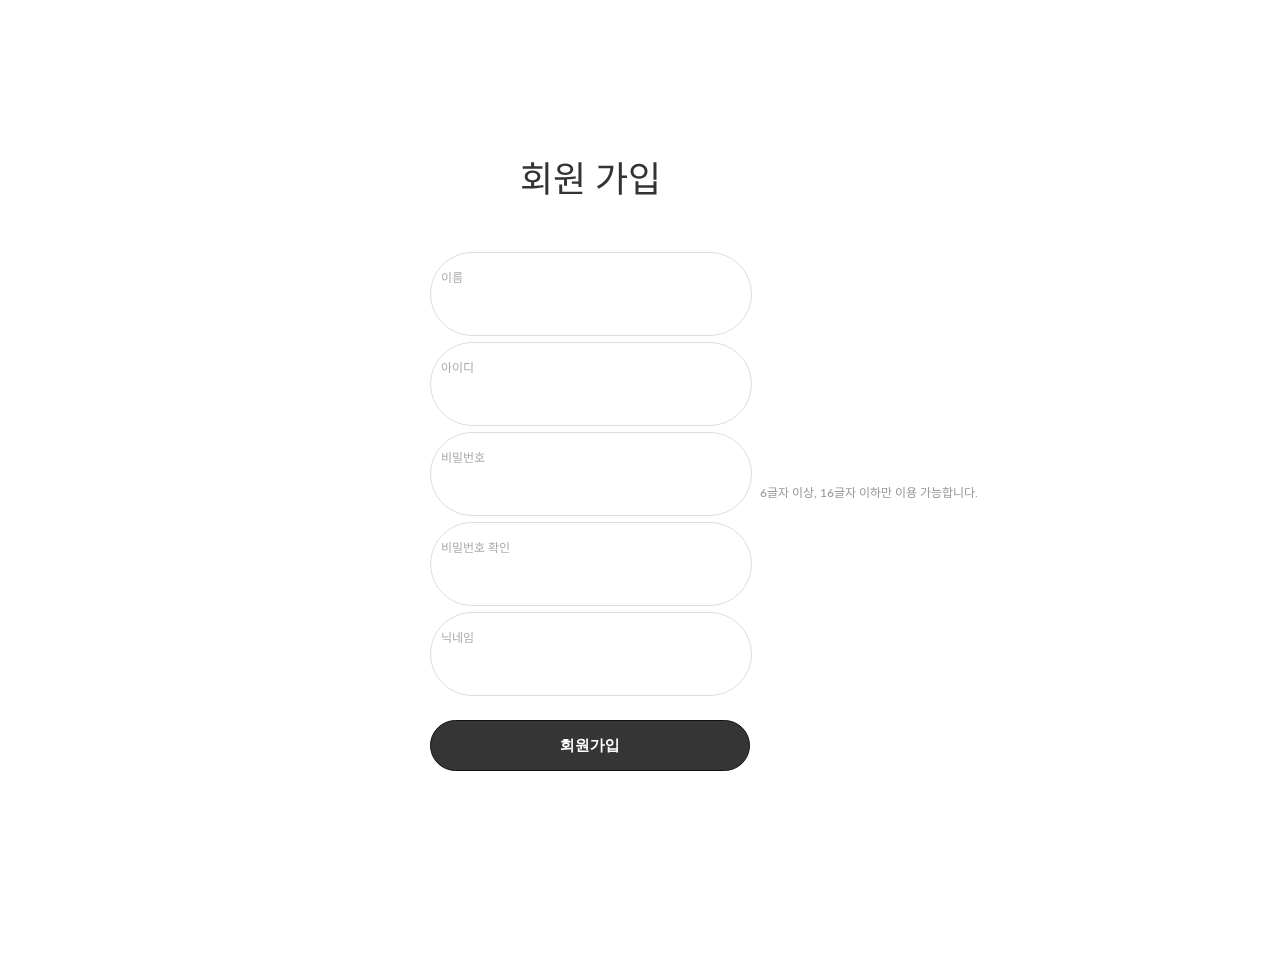
<file: html/joinform.html>
<!DOCTYPE html>
<html lang="ko">
<head>
    <meta charset="UTF-8">
    <meta name="viewport" content="width=device-width, initial-scale=1.0">
    <meta http-equiv="X-UA-Compatible" content="ie=edge">
    <title>미니 사진관</title>
    <link href="https://fonts.googleapis.com/css?family=Noto+Sans+KR:300,400,500|Noto+Serif+KR:400,500 | Lato:400,700" rel="stylesheet">
    <link rel="stylesheet" href="../css/layout.css">
    <link rel="stylesheet" href="../css/sign_up.css">
    <script src="https://code.jquery.com/jquery-3.4.0.js"></script>
</head>
<body>
    <?php include '../include/header.php';?>
    <div class="overlay"></div>
    <main id="main" class="join_con">
        <div class="contnet">
            <div class="con">
                <div id="titleArea">
                    <h3>회원 가입</h3>
                </div>
                <div id="join">
                    <div class="page_body">
                        <div class="join_form">
                            <form name="join" method="post" action="../php/joinform.php" onsubmit="return myFunction()">
                                <ul class="join_f">
                                    <li>
                                        <label class="opacity">이름</label>
                                        <input id="name" class="input_join" type="text" name="name" autocomplete="off">
                                        <span id="name_text" class="name_text join_text"></span>
                                    </li>
                                    <li>
                                        <label>아이디</label>
                                        <input id="userid" class="input_join" type="text" name="userid" autocomplete="off">
                                        <span id="id_text" class="join_text id_text"></span>
                                    </li> 
                                    <li>                            
                                        <label>비밀번호</label>
                                        <input id="password" class="input_join" type="password" name="password" autocomplete="off">
                                        <span id="passwd_text" class="join_text passwd_text">6글자 이상, 16글자 이하만 이용 가능합니다.</span>
                                    </li>
                                    <li>
                                        <label>비밀번호 확인</label>
                                        <input id="password2" class="input_join" type="password" name="password2" autocomplete="off">
                                        <span id="passwd2_text" class="join_text passwd2_text"></span>
                                    </li>
                                    <li>
                                        <label>닉네임</label>
                                        <input id="nickname" class="input_join" type="text" name="nickname" autocomplete="off">
                                        <span id="nickname_text" class="join_text nickname_text"></span>
                                    </li>
                                </ul>
                                <div class="button">
                                    <input class= "joinReq" type="submit" value="회원가입">
                                </div>
                            </form>
                        </div>
                    </div>
                </div>
            </div>
        </div>
    </main>
    <script src="../js/header.js"></script>
    <script>
        function myFunction() {
           
            var myform = document.forms['join']

            if (myform['password'].value == "") {
                document.getElementById("passwd_text").innerHTML="비밀번호를 입력해 주세요";
                return false;
            }
            else {
                if(myform['password'].value.length > 16 || myform['password'].value.length < 6) {
                    document.getElementById("passwd_text").innerHTML="비밀번호는 6글자 이상, 16글자 이하로만 설정하셔야 합니다.";
                    return false;
                }
                else {
                    if (myform['pass word'].value != myform['password2'].value) {
                        document.getElementById("passwd_text").innerHTML=" ";
                        document.getElementById("passwd2_text").innerHTML="비밀번호가 일치하지 않습니다.";
                        return false;
                    }
                    else return true;
                }
            }

        }
    </script>
</body>
</html>
</file>
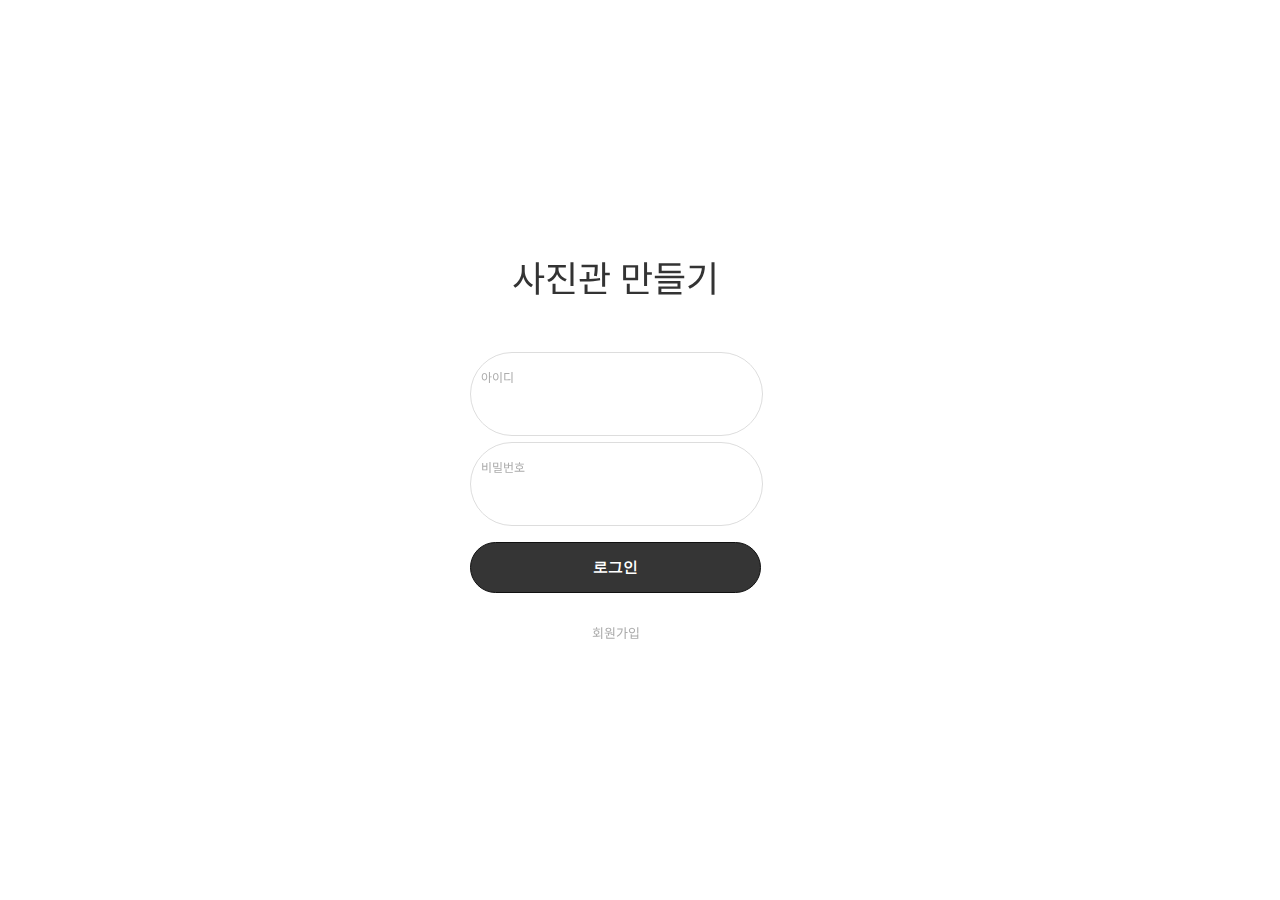
<file: html/login.html>
<!DOCTYPE html>
<html lang="ko">
<head>
    <meta charset="UTF-8">
    <meta name="viewport" content="width=device-width, initial-scale=1.0">
    <meta http-equiv="X-UA-Compatible" content="ie=edge">
    <title>미니 사진관</title>
    <link href="https://fonts.googleapis.com/css?family=Noto+Sans+KR:300,400,500|Noto+Serif+KR:400,500 | Lato:400,700" rel="stylesheet">
    <link rel="stylesheet" href="../css/layout.css">
    <link rel="stylesheet" href="../css/login.css">
    <script src="https://code.jquery.com/jquery-3.4.0.js"></script>
</head>
<body>
    <?php include '../include/header.php';?>
    <div class="overlay"></div>
    <main id="main" class="login_con">
        <div class="content">
            <div id="titleArea">
                <h3>사진관 만들기</h3>
            </div> 
            <div id="login">
                <div class="page_body">
                    <form action="../php/login.php" name="singIn" method="post">
                        <div class="login_form">
                            <ul class="login_f">
                                <li class="id">
                                    <label>아이디</label>
                                    <input id="userid" class="input_login" type="text" name="userid" autocomplete="off">
                                </li>
                                <li class="passwd">
                                    <label>비밀번호</label>
                                    <input id="password" class="input_login" type="password" name="password" autocomplete="off">
                                </li>
                            </ul>
                            <button class="loginReq">로그인</button>
                        </div>
                        <div class="other_form">
                            <a href="joinform.html">회원가입</a>
                        </div>
                    </form>
                </div>
            </div>
        </div>
    </main>
    <script src="../js/header.js"></script>
</body>
</html>
</file>
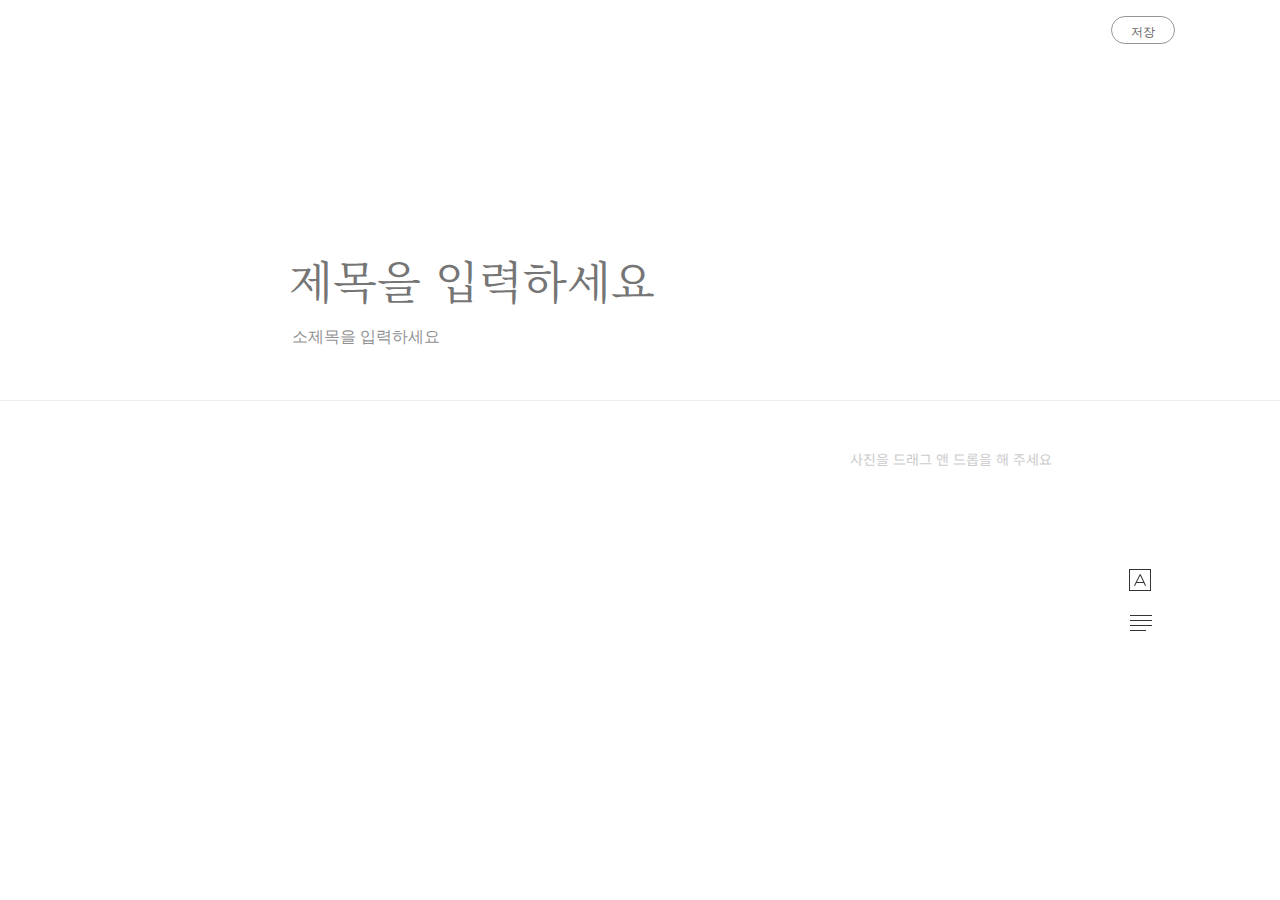
<file: html/write.html>
<!DOCTYPE html>
<html lang="ko">
<head>
    <meta charset="UTF-8">
    <meta name="viewport" content="width=device-width, initial-scale=1.0">
    <meta http-equiv="X-UA-Compatible" content="ie=edge">
    <title>미니 사진관</title>
    <link href="https://fonts.googleapis.com/css?family=Noto+Sans+KR:300,400,500|Noto+Serif+KR:400,500|Nanum+Myeongjo:400,700|Nanum+Gothic:400,700|Lato:400,700" rel="stylesheet">
    <link rel="stylesheet" href="../css/layout.css">
    <link rel="stylesheet" href="../css/swiper.css">
    <link rel="stylesheet" href="../css/write.css">
    <script src="https://code.jquery.com/jquery-3.4.0.js"></script>
    <script src="../js/swiper.min.js"></script>
    <script src="../js/TweenMax.min.js"></script>
</head>
<body>
    <?php include '../include/header.php';?>
    <div class="overlay"></div>
    <main id="main" class="write">
        <form action="../php/write.php" method="POST" name="write" onsubmit="return getContent()">
            <div class="seditor">
                <div class="wrap_editable">
                    <button id="save" class="save" type="submit" name="save">저장</button>
                    <div class="wrap_cover">
                        <div class="cover_text">
                            <div class="cover_image"></div>
                            <div class="cover_inner">
                                <div class="cover_background_color">
                                    <div class="cover_color_selector"></div>
                                </div>
                            </div>
                            <div class="cover_cell direction_left">
                                <input id="title" class="cover_title" type="text" name="title" autocomplete="off" placeholder="제목을 입력하세요" >
                                <input id="subtitle" class="cover_sub_title" type="text" name="subtitle" autocomplete="off" placeholder="소제목을 입력하세요" >
                            </div>
                        </div>
                    </div>
                    <div class="textarea_con">
                        <div class="con_img">
                            <div id="dropzone" class="dropzone">
                                <div id="dragtext" class="dragtext">사진을 드래그 앤 드롭을 해 주세요</div>
                                <div id="div_content" contenteditable="true" class="wrap_body wrap_type_text">
                                    <div><br></div>
                                    <div id="thumbnails"></div>
                                </div>
                                <textarea id="content" style="display:none" name="content"></textarea>
                            </div>
                        </div>
                    </div>
                </div>
            </div>
            <div class="side_bttn_wrapper">
                <div class="side_bttn_bg"></div>
                <div id="side_bttn_inner" class="side_bttn_inner">
                    <button class="be_button" type="button" title="글꼴">
                        <i class="be_icon be_icon_font"></i>
                    </button>
                    <select id="fontName" class="sidebar_popup_line" width="50px">
                        <option value="Noto Sans KR">본고딕</option>
                        <option value="Noto Serif KR">본명조</option>
                        <option value="Lato">Lato</option>
                    </select>
                    <div id="align_btn" class="align_btn">
                        <button id="justifyLeft" class="be_button" type="button" title="정렬" style="display: none;">
                            <i id="be_icon_left" class="be_icon be_icon_align"></i>
                        </button>
                        <button id="justifyCenter" class="be_button" type="button" title="정렬" style="display: block;">
                            <i id="be_icon_center" class="be_icon be_icon_align"></i>
                        </button>
                    </div>
                </div>
            </div>
        </form>
    </main>
   <script src="../js/header.js"></script>
   <script src="../js/write.js"></script>
   <script>
        function getContent(){
            document.getElementById("content").value = document.getElementById("div_content").innerHTML;
        }

        $(document).ready(function(){

            var uploadFiles = [];

            $(".dropzone").on("dragover",function(){
                $(this).addClass("dragover");
                $(".dragtext").addClass("dragover");
                return false;
            });

            $(".dropzone").on("dragleave", function(){
                $(this).removeClass("dragover");
                $(".dragtext").removeClass("dragover");
                return false;
            });

            $(".dropzone").on("drop", function(e){
                e.preventDefault();
                $(".dragtext").removeClass("dragover");              
                var formData = new FormData();

                var files = e.originalEvent.dataTransfer.files;

                for(var i = 0; i < files.length; i++) {
                    var file = files[i];
                    var size = uploadFiles.push(files);
                    preview(file, size - 1); 
                }

                function preview(file, idx) {
                    var reader = new FileReader();
                    reader.onload = (function(f, idx) {
                            return function(e) {
                                var div = 
                                '<div id="thumb" class="thumb">'+
                                    '<div class="close" data-idx="' + idx + '" contenteditable="false"></div>'+
                                    '<div id="image_contents"></div>'
                                '</div>';
                            $("#thumbnails").append(div);};
                        })(file, idx);
                    reader.readAsDataURL(file);
                }

                for(var i=0; i<files.length; i++) {
                    
                    formData.append("file[]",files[i]);
                }

                $.ajax({
                    url: "../php/condragdrop.php",
                    method: "POST",
                    data: formData,
                    contentType: false,
                    cache: false,
                    processData: false,
                    success:function(data) {
                        $("#image_contents").html(data);
                    }
                })
            });

            $("#thumbnails").on("click", ".close", function(e) {
                var $target = $(e.target);
                var idx = $target.attr('data-idx');
                uploadFiles[idx].upload = 'disable'; //삭제된 항목은 업로드하지 않기 위해 플래그 생성
                $target.parent().remove(); //프리뷰 삭제
            });
            
        });
        
        var currentPosition = parseInt($("#side_bttn_inner").css("top")); 
        
        $(window).scroll(function() { 
            var position = $(window).scrollTop(); 
            $("#side_bttn_inner").stop().animate({"top":position+currentPosition+"px"},1000); 
        });

   </script>
</body>
</html>
</file>
<file: css/layout.css>
html, body {
    font-family: "Lato","Noto Sans KR","Noto Serif KR","맑은 고딕",sans-serif;
    font-size: 14px;
    color: #333;
}
body {
    margin: 0;
    overflow-x: hidden;
}
a{
    color: inherit;
    text-decoration: none;
    outline: none;
}
button {
    border: 0 none;
    cursor: pointer;
    outline: none;
    border-radius: 0px;
    background-color: #fff;
}
ul {
    list-style: none;
} 
li {
    list-style: none;
} 

input:focus {
    outline: none;
}
article {
    display: block
}
input:focus::-webkit-input-placeholder,
textarea:focus::-webkit-input-placeholder {
  color:transparent;
}

textarea {
    resize: none;
    overflow: hidden;
}

fieldset {
    border: 0 none;
}

pre {
    margin: 0;
    font-family: "Noto Sans KR";
}

/* header */

.btn {
    display: block;
    width: 27px;
    height: 20px;
    position: absolute;
    left: 35px;
}
.btn span {
    display: block;
    width: 25px;
    height: 2px;
    background-color: #333;
    position: absolute;
}
.btn span:nth-child(1) { top: 0; }
.btn span:nth-child(2) { top: 10px; }
.btn span:nth-child(3) { top: 20px; }

/* side button end */

#logo {
    position: relative;
    left: 60px;
    width: 94px;
    margin-left: 15px;
}

#logo a{
    display: block;
    width: 94px;
    height: 22px;
    background-image: url("../images/layout/logo.png");
    overflow: hidden;
    text-indent: -9999px;
}

/*logo end*/

.start {
    top:16px;
    right: 30px;
    position: absolute;
    display: block;
    width: 64px;
    height: 28px;
    color: #666;
    border: 1px solid #959595;
    border-radius: 16px;
    line-height: 28px;
    font-size: 12px;
    text-align: center;
}


.btn_search {
    position: absolute;
    display: block;
    top:20px;
    right: 55px;
    background-image: url("../images/layout/search.png");
    width: 22px;
    height: 22px;
    overflow: hidden;
    text-indent: -9999px;
}

/* side menu */

#wrapSideMenu {
    background-color: #fff;
    border-right: 1px solid #ddd;
    width: 316.5px;
    margin-left: -320px;
    transition-duration: 0.3s;
    transition-timing-function: ease-in;
    position: fixed;
    z-index: 2;
    height: 100%;
    top: 0;
    left: 0;
    text-align: center;
}

#wrapSideMenu.open {
    margin-left: 0;
}

#wrapSideMenu .side_profile {
    height: 267px;
    background: #f8f8f8;
    width: 100%;
    overflow: hidden;
    position: relative;
}

#wrapSideMenu .logo_service {
    background-image: url("../images/layout/profile.png");
    background-repeat: no-repeat;
    overflow: hidden;
    width: 48px;
    height: 48px;
    margin: 40px auto 9px;

}

#wrapSideMenu .slogan {
    font-family: "Noto Serif KR";
    font-size: 12px;
    line-height: 1.35;
    text-align: center;
    color: #666;
    margin-bottom: 5px;
}

#wrapSideMenu .slogan_writer{
    font-family: "Noto Serif KR";
    font-size: 11px;
    letter-spacing: 0.3px;
    text-align: center;
    color: #959595;
}

#wrapSideMenu .btn_request {
    width: 130px;
    height: 32px;
    border-radius: 16px;
    border: 1px solid #fec1a2;
    font-size: 14px;
    color: #fec1a2;
    margin-top: 10px;
    font-weight: bold;
}


/*profile end*/

#wrapSideMenu .side_menu {
    border-top: 1px solid #ddd;
    padding-top: 28px;
    height: 427px;
}

#wrapSideMenu .side_menu ul {
    padding-left: 0;
}

#wrapSideMenu .side_menu li {
    height: 13px;
    line-height: 13px;
    padding: 12px 0;
    width: 280px;
    margin: 0 auto;
    font-size: 15px;
    color: #666;
}

#wrapSideMenu .side_menu li a {
    height: 13px;
    line-height: 14px;
    display: block;
    position: relative;
}

#wrapSideMenu .side_menu li.now_page a {
    color: #fec1a2;
}

#wrapSideMenu .side_menu li.now_page a span {
   display: block;
   border-bottom: 1px solid #fec1a2;
   position: absolute;
   top: 6px;
   width: 35px;
}

#wrapSideMenu .side_menu li.now_page a span.bar_left {
    left: 60px;
 }

#wrapSideMenu .side_menu li.now_page a span.bar_right {
    right: 60px;
 }

#wrapSideMenu .side_menu li:hover a {
    color: #fec1a2;
}

#wrapSideMenu .side_menu li.active {
    color: #fec1a2;
}

#wrapSideMenu .side_menu li:hover a span {
    display: block;
    border-bottom: 1px solid #fec1a2;
    position: absolute;
    top: 6px;
    width: 35px;
}

#wrapSideMenu .side_menu li:hover a span.bar_left {
    left: 60px;
 }

 #wrapSideMenu .side_menu li:hover a span.bar_right {
    right: 60px;
 }

 /* sidemenu end */

 #wrapSideMenu .find_user_setting {
     position: absolute;
     margin-bottom: 37px;
     bottom: 0;
     width: 100%;
     margin: 40px 0 30px;

 }

 #wrapSideMenu .find_user {
    font-size: 13px;
    color: #959595;
    border-bottom: 1px solid #bbb;
 }


 /* side menu end */

 /* login 경우 */
 #wrapSideMenu .wrap_profile_info {
    padding: 10px;
    margin-left: -2px;
}

#wrapSideMenu .profile_name {
    font-size: 15px;
    color: #333;
    display: inline-block;
    font-weight: 500;
    overflow: hidden;
    vertical-align: bottom;
    width: 212px;
}

#wrapSideMenu .profile_id {
    font-size: 12px;
    color: #959595;
    font-style: italic;
    display: inline-block;
    overflow: hidden;
    vertical-align: top;
    margin-top: 0;
    width: 212px;
    font-family: "Noto Serif KR";
}

#wrapSideMenu .wrap_profile_img {
    width: 80px;
    height: 80px;
    margin: 50px auto 0;
    border: 1px solid #ccc;
    border-radius: 100%;
}

#wrapSideMenu .img_profile {
    width: 80px;
    height: 80px;
    background: transparent;
    border-radius: 100%;
}

#wrapSideMenu .btn_photo {
    width: 100px;
    height: 32px;
    border-radius: 16px;
    border: 1px solid #fec1a2;
    font-size: 14px;
    color: #fec1a2;
    margin-top: 13px;
    font-weight: bold;
}

#wrapSideMenu .login .btn_request {
    width: 100px;
    height: 32px;
    border-radius: 16px;
    border: 1px solid #fec1a2;
    font-size: 14px;
    color: #fec1a2;
    margin-top: 13px;
    margin-left: 4px;
}

#wrapSideMenu .side_menu .hr {
    height: 15px;
    margin: 30px auto 32px;
    padding: 0;
    display: block;
}

#wrapSideMenu .side_menu .hr .border{
    border: 1px solid #f8f8f8;
    width: 180px;
    left: 60px;
    position: absolute;
}

#wrapSideMenu .side_setting {
    position: absolute;
    bottom: 0;
    text-align: center;
    width: 100%;
    margin: 40px 0 30px;
}

#wrapSideMenu .side_setting button {
    width: 80px;
    height: 32px;
    border: 1px solid #bbb;
    border-radius: 16px;
    color: #959599;
    margin: 0 2px;
    font-size: 13px;
}

.overlay {
    position: fixed;
    width: 100%;
    height: 100%;
}
</file>
<file: css/sign_up.css>
.join_con {
    position: relative;
    width: 100%;
}

#main .contnet {
    position: absolute;
    top: 50%;
    left: 50%;
    margin: 100px 0 0 -210px;
}

#titleArea {
    text-align: center;
}

#titleArea h3 {
    display: block;
    margin: 50px auto 50px;
    font-weight: 400;
    font-size: 36px;
    text-align: center;
    color: #333;
}

#join {
    padding-bottom: 190px;
}

#join .join_form {
    position: relative;
    text-align: center;
}

#join .join_form .join_f {
    width: 291px;
    display: block;
    /* margin: 0 auto; */
    text-align: center;
    padding: 0;
}

#join .join_form .join_f li {
    width: 320px;
    margin-block-end: 6px;
    border: 1px solid #ddd;
    border-radius: 50px;
}

#join .join_form .join_f label {
    width: 70px;
    color: #acacac;
    font-size: 12px;
    padding-top: 15px;
    padding-left: 10px;
    text-align: left;
    float: left;
}

#join .join_form .join_f .input_join {
    width: 230px;
    height: 48px;
    border: none;
    background-color: transparent;
    font-size: 13px;
    margin-left: 10px;
}

#join .join_form .overlap {
    width: 100px;
    padding: 13px 0;
    text-align: center;
    position: absolute;
    left: 300px;
    font-size: 12px;
    color: #fff;
    border: 1px solid #111;
    background: #353535;
    border-radius: 50px;
}

#join .join_form .join_text {
    width: 220px;
    height: 55px;
    position: absolute;
    left: 330px;
    font-size: 12px;
    line-height: 160%;
    display: inline-flex;
    align-items: center;
    color: #999;
    text-align: left;
    word-break: keep-all;
}

/* #join .join_form .button {
    margin-left: 10px;
} */

#join .join_form .joinReq {
    width: 320px;
    padding: 15px 0;
    text-align: center;
    font-size: 15px;
    font-weight: bold;
    color: #fff;
    margin-top: 10px;
    border: 1px solid #111;
    background: #353535;
    border-radius: 50px;
}

#join .join_form .joinReq:hover {
    background: #555;
    border: 1px solid #555;
    color: #fec1a2;
    transition-duration: 0.3s;
}
</file>
<file: css/login.css>
.login_con {
    position: relative;
    width: 100%;
}

#main .content {
    position: absolute;
    top: 50%;
    left: 50%;
    margin: 200px 0 0 -170px;

}

#titleArea {
    text-align: center;
}

#titleArea h3 {
    display: block;
    margin: 50px auto 50px;
    font-weight: 400;
    font-size: 36px;
    text-align: center;
    color: #333;
}

#login {
    padding-bottom: 190px;
}


#login .login_form {
    position:  relative;
    text-align: center;
}

#login .login_form .login_f {
    width: 291px;
    display: block;
    margin: 0 auto;
    text-align: center;
    padding: 0;
}

#login .login_form .login_f li {
    width: 291px;
    margin-bottom: 6px;
    border: 1px solid #ddd;
    border-radius: 50px;
}

#login .login_form .login_f label {
    width: 50px;
    color: #acacac;
    font-size: 12px;
    padding-top: 15px;
    padding-left: 10px;
    text-align: left;
    float: left;
}

#login .login_form .login_f .input_login {
    width: 230px;
    height: 48px;
    border: none;
    background-color: transparent;
    font-size: 13px;
}

#login .login_form .loginReq {
    width: 291px;
    padding: 15px 0;
    text-align: center;
    font-size: 15px;
    font-weight: bold;
    color: #fff;
    margin-top: 10px;
    border: 1px solid #111;
    background: #353535;
    border-radius: 50px;
}

#login .login_form .loginReq:hover {
    background: #555;
    border: 1px solid #555;
    color: #fec1a2;
    transition-duration: 0.3s;
}

/* login from end */

#login .other_form {
    position: relative;
    text-align: center;
    padding: 30px 0;
}

#login .other_form a {
    display: inline-block;
    margin: 0 10px;
    font-size: 13px;
    color: #acacac;
}
</file>
<file: css/write.css>
.save {
    top: 16px;
    right: 105px;
    position: absolute;
    display: block;
    width: 64px;
    height: 28px;
    color: #666;
    border: 1px solid #959595;
    border-radius: 16px;
    line-height: 28px;
    font-size: 12px;
    text-align: center;
}

/* title */

.wrap_editable {
    min-width: 940px;
}

.cover_text {
    height: 400px;
    border-bottom: 1px solid #eee;
    position: relative;
    outline: transparent solid 0;
}

.cover_image {
    display: block;
    transition: height 200ms;
}

.cover_text .cover_inner {
    opacity: 0;
}

/* bacgroud_color change */

.cover_background_color {
    /* display: none; */
    z-index: -1;
    height: 100%;
    position: relative;
    opacity: 0;
    transition: opacity 300ms;
}

.cover_color_selector {
    position: absolute;
    margin: 0 auto;
    width: 940ps;
    height: 50px;
    bottom: 10px;
    left: 0;
    right: 0;
    text-align: center;
    display: none;
}

/* title text */


.cover_text .cover_cell {
    position: absolute;
    padding: 0;
    margin: 0;
    bottom: 0;
}

.cover_cell {
    width: 700px;
    right: 50%;
}

.cover_text .direction_left {
    text-align: left;
    transform: translate(50%,-50px);
}

.direction_left .cover_title {
    margin-left: -3px;
    font-family: "Noto Serif KR";
    font-weight: 400;

}

.cover_title {
    display: inline-block;
    line-height: 50pt;
    word-wrap: break-word;
    visibility: visible;
    font-size: 34pt;
    outline: transparent solid 0;
    border:none;
}


/* sub title */

.cover_sub_title {
    display: inline-block;
    visibility: visible;
    font-size: 12pt;
    line-height: 18pt;
    opacity: .8;
    padding-top: 10px;
    word-wrap: break-word;
    outline: transparent solid 0;
    border:none;
}


/* title button */


.cover_bttn_inner {
    width: 41px;
    position: absolute;
    top: 0;
    left: 0;
}

/* dynamic button */

.be_icon {
    background-image: url("../images/layout/btn_cover.png");
    display: inline-block;
    width: 25px;
    height: 25px;
    background-repeat: no-repeat;
}

button.be_button {
    outline: 0;
    padding: 2px 0;
    display: inline-block;
    cursor: pointer;
    width: 42px;
    height: 39px;
    text-align: center;
}

/* cover background */

.dynamic_button_wrap {
    position: relative;
}

button.be_button {
    outline: 0;
    padding: 2px 0;
    display: inline-block;
    width: 42px;
    height: 39px;
    text-align: center;
    background-clip: padding-box;
    cursor: pointer;
}

.cover_icon{
    background-position: 1px 2px;
}

.cover_icon:hover {
    background-position: -59px 2px;
}

.color_icon {
    background-position: 1px -40px;
}

.color_icon:hover {
    background-position: -59px -40px;
}

/* text align */
 
.align_icon {
    background-position: 1px -82px;
}

.align_icon:hover {
    background-position: -59px -82px;
}

.be_file_form {
    background: 0 0;
    height: 100%;
    left: 0;
    top: 0;
    overflow: hidden;
    position: absolute;
    width: 100%
}

.be_file_form input {
    outline: 0;
    opacity: .01;
    width: 41px;
    height: 41px;
    text-indent: -99999px;
    cursor: pointer;
}

.delete_icon {
    background-position: 1px -250px;
}

.delete_icon:hover {
    background-position: -59px -250px;
}

/* content */

.wrap_body {
    position: absolute;
    outline: transparent solid 0;
    padding-top: 40px;
    padding-bottom: 120px;
    word-wrap: break-word;
    min-height: 100px;
    width: 700px;
    border: none;
    text-align: left;
    font-size: 11pt;
    line-height: 22pt;
    transform: translate(50%);
    right: 50%;
    font-family: "Noto Sans KR";
    color: #333;
}

/* content side button */

.side_bttn_wrapper .be_icon {
    background-image: url("../images/layout/btn_side.v2.png")
}

.side_bttn_wrapper .be_button {
    margin-top: 1px;
}

.side_bttn_wrapper {
    display: block;
    position: absolute;
    top: 560px;
    left: 50%;
    transform: translateX(479px);
    transition: opacity 220ms;
}

.side_bttn_bg {
    position: absolute;
    width: 38px;
    height: 340px;
    background-color: #fff;
    opacity: .95;
    border-radius: 2px;
    left: 3px;
    top: -4px;
}

.side_bttn_inner {
    width: 41px;
    position: absolute;
    left: 0;
    top: 0;
}

.be_button .be_icon_font {
    background-image: url(../images/layout/btn_cover.png);
    background-position: 1px -40px;
}

.be_button .be_icon_color {
    background-image: url(../images/layout/ico_stylebar.v4-1.png);
    background-position: 0px -60px;
    background-color: rgb(51, 51, 51);
    width: 22px;
    height: 22px;
}

.be_icon_picture {
    background-position: 1px 2px;
}

.be_icon_picture:hover {
    background-position: -29px 2px;
}

.be_icon_video {
    background-position: 1px -83px;
}

.be_icon_video:hover {
    background-position: -29px -83px;
}

#justifyCenter .be_icon_align {
    background-position: 1px -376px;
}

[contenteditable=true]:empty:before{
    content: attr(placeholder);
}

*[contenteditable="true"] {
    display: inline-block;
}

/* 드래그 앤 드롭 */

.con_img {
    position: relative;
    left: 601px;
    /* bottom: -40px; */
    width: 700px;
    height: inherit;
    /* margin-left: 237px; */
    margin-top: 10px;
}

.con_img .dropzone {
    width: 700px;
    height: inherit;
    /* border-radius: 100px; */
    /* border: 1px solid #ccc; */
    color: #ccc;
    text-align: center;
    font-family: "Noto Sans KR";
    background-color: #fff;
    min-height: 100px;
}

.con_img .dropzone .dragtext {
    color: #ccc;
    text-align: center;
    font-family: "Noto Sans KR";
    z-index: -1;
    padding-top: 38px;
}

.con_img .dropzone .dragtext.none {
    display: none;
}

.con_img .dropzone.dragover {
    border-color: #fec1a2;
    color: #fec1a2;
}

.con_img .dragtext.dragover {
    color: #fec1a2;
}

.con_img .con_Img {
    width: 700px;
    height: inherit;
    /* border-radius: 100px; */
}

.dropzone .contentimg {
    width: 700px;
    /* height: auto; */
    border-radius: 0;
    border: 0;
}

/* .con_Img {
    display: block;
    text-indent: -9999px;
} */

.thumb {
    position: relative;
}

.thumb > .close {
    position: fixed;
    cursor: pointer;
    background: url(../images/layout/ico_view_cover.v4.png) no-repeat;
    width: 20px;
    height: 20px;
    background-position: -90px 0;
    right: 20px;
    margin-top: 20px;
}

/* 글꼴 변경 */
.sidebar_popup_line {
    border: 1px solid #d9d9d9;
    position: absolute;
    right: 33px;
    background-color: #fff;
    border-radius: 1px;
    box-sizing: border-box;
    display: none;
    padding: 10px 25px;
    top: 9px;
    width: 150px;
}
.sidebar_popup_line.line_open {
    display: block;
}

.sidebar_popup_line ul {
    padding: 0;
    text-align: center;
}

.side_bttn_inner ul li {
    padding: 3px;
}

.side_bttn_inner ul li button div{
    font-size: 16px;
    color: #333;
}
</file>
